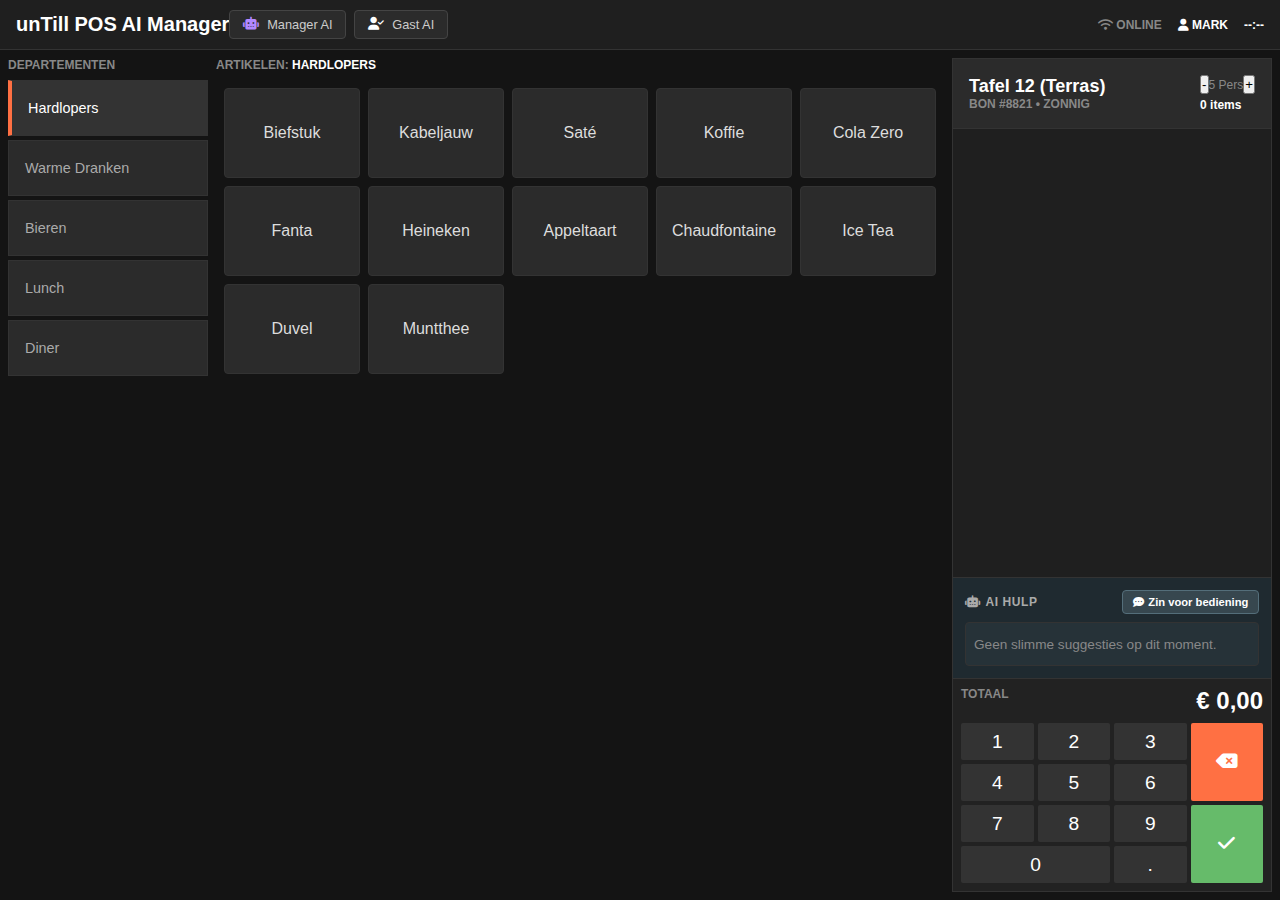
<file: index.html>
<!DOCTYPE html>
<html lang="nl">

<head>
  <meta charset="UTF-8">
  <meta name="viewport" content="width=device-width, initial-scale=1.0">
  <title>unTill POS AI Manager</title>
  <link rel="stylesheet" href="style.css">
  <link rel="stylesheet" href="https://cdnjs.cloudflare.com/ajax/libs/font-awesome/6.4.0/css/all.min.css">
</head>

<body>

  <!-- POS SCREEN (Background) -->
  <div id="pos-view">
    <!-- Top Bar -->
    <div class="top-bar">
      <div class="flex items-center gap-6">
        <div class="font-bold text-xl tracking-tight text-white">unTill POS AI Manager</div>
        <div class="flex gap-2">
          <!-- Nav buttons now trigger modals via JS -->
          <button id="btn-manager" class="nav-btn">
            <i class="fas fa-robot text-purple"></i> Manager AI
          </button>
          <button id="btn-guest" class="nav-btn">
            <i class="fas fa-user-check text-white"></i> Gast AI
          </button>
        </div>
      </div>

      <div class="flex items-center gap-4 text-xs font-bold uppercase tracking-wider text-muted">
        <span class="text-green-500"><i class="fas fa-wifi mr-1"></i> Online</span>
        <span class="text-white"><i class="fas fa-user mr-1"></i> Mark</span>
        <span id="clock" class="bg-[#333] px-2 py-1 rounded text-white">--:--</span>
      </div>
    </div>

    <div class="main-grid">
      <div class="col-depts">
        <h2 class="text-xs font-bold text-muted uppercase mb-2 pl-2">Departementen</h2>
        <div id="dept-list" class="flex-1 overflow-y-auto pr-1"></div>
      </div>

      <div class="col-articles">
        <h2 class="text-xs font-bold text-muted uppercase mb-2 pl-2">Artikelen: <span id="current-dept-name"
            class="text-white">Hardlopers</span></h2>
        <div id="article-list" class="article-grid"></div>
      </div>

      <div class="col-receipt">
        <div class="receipt-header flex justify-between items-center cursor-pointer">
          <div onclick="openGuestModal()">
            <div class="text-lg font-bold text-white">Tafel 12 (Terras)</div>
            <div class="text-xs text-muted font-bold">BON #8821 • ZONNIG</div>
          </div>
          <div class="text-right">
            <!-- ADJUSTABLE GUEST COUNT -->
            <div class="flex items-center gap-1 justify-end text-muted text-xs mb-1">
              <button class="hover:text-white px-1" onclick="setGuestCount(guestCount - 1)">-</button>
              <span id="guest-count-display">5 Pers</span>
              <button class="hover:text-white px-1" onclick="setGuestCount(guestCount + 1)">+</button>
            </div>
            <div class="text-xs font-bold text-green-400"><span id="item-count">0</span> items</div>
          </div>
        </div>

        <div id="receipt-list" class="receipt-list text-sm"></div>

        <!-- AI HULP SECTION -->
        <div class="ai-hulp-section">
          <div class="ai-hulp-header">
            <span class="ai-label"><i class="fas fa-robot"></i> AI Hulp</span>
            <button class="btn-waiter-line" onclick="generateWaiterLine()">
              <i class="fas fa-comment-dots"></i> Zin voor bediening
            </button>
          </div>
          <div id="ai-suggestion-box" class="ai-box">
            <span class="text-muted">Geen slimme suggesties op dit moment.</span>
          </div>
          <div id="ai-waiter-line" class="ai-waiter-box hidden"></div>
        </div>

        <div class="keypad">
          <div class="flex justify-between items-end mb-2 px-1">
            <span class="text-muted text-xs font-bold uppercase">Totaal</span>
            <span id="total-price" class="text-2xl font-bold text-white">€ 0,00</span>
          </div>
          <div class="keypad-grid">
            <button class="key-btn">1</button> <button class="key-btn">2</button> <button class="key-btn">3</button>
            <button id="btn-backspace" class="key-btn" style="background:#FF7043; grid-row:span 2;"><i
                class="fas fa-backspace"></i></button>
            <button class="key-btn">4</button> <button class="key-btn">5</button> <button class="key-btn">6</button>
            <button class="key-btn">7</button> <button class="key-btn">8</button> <button class="key-btn">9</button>
            <button id="btn-checkout" class="key-btn" style="background:#66BB6A; grid-row:span 2;"><i
                class="fas fa-check"></i></button>
            <button class="key-btn" style="grid-column:span 2;">0</button> <button class="key-btn">.</button>
          </div>
        </div>
      </div>
    </div>
  </div>



  <!-- GUEST MODAL (Popup Overlay) -->
  <div id="guest-modal" class="overlay hidden">
    <div class="modal-container guest-mockup-wrapper">

      <!-- Header -->
      <div class="guest-header">
        <div class="flex items-center gap-3">
          <div class="avatar-circle"><i class="fas fa-user"></i></div>
          <div>
            <div class="text-white font-bold text-lg">Gast: Fam. Jansen</div>
            <div class="text-muted text-xs">Vaste Gast • Laatste bezoek: 3d geleden</div>
          </div>
        </div>
        <div class="flex items-center gap-4">
          <div class="gold-badge"><i class="fas fa-star"></i> GOLD MEMBER</div>
          <div class="text-muted text-xs uppercase font-bold cursor-pointer"><i class="fas fa-bed mr-1"></i> Sleep hier
          </div>
        </div>
      </div>

      <!-- Body -->
      <div class="guest-body">
        <!-- Top Row Cards -->
        <div class="guest-top-row">
          <!-- Context Card -->
          <div class="g-card g-card-context">
            <div>
              <div class="flex items-center gap-2 mb-1">
                <i class="fas fa-moon text-blue-300"></i>
                <span class="text-blue-200 font-bold text-sm">Context: Zonnig / Helder (10°C)</span>
              </div>
              <div class="text-muted text-xs">Actueel weer via Buienradar/Meteo.</div>
            </div>

            <div class="info-stat-row">
              <div class="info-stat-box alert-box-pulse">
                <div class="text-xs font-bold text-red-400 uppercase mb-1"><i class="fas fa-exclamation-triangle"></i>
                  Allergie</div>
                <div class="text-white font-bold">Gluten</div>
              </div>
              <div class="info-stat-box">
                <div class="text-xs font-bold text-blue-400 uppercase mb-1"><i class="fas fa-clock"></i> Besteed</div>
                <div class="text-white font-bold">€ 65,00</div>
              </div>
            </div>
          </div>

          <!-- Recommendation Card (Green) -->
          <div class="g-card g-card-rec">
            <!-- Rec Header -->
            <div style="padding: 1rem 1rem 0 1rem;">
              <div class="text-xs font-bold text-green-300 uppercase tracking-wider mb-2">
                <i class="fas fa-coffee mr-1"></i> Koud / Regen
              </div>
            </div>

            <!-- Carousel Content -->
            <div class="rec-content">
              <div class="rec-nav-btn" onclick="prevRec()"><i class="fas fa-chevron-left"></i></div>

              <div class="rec-center">
                <div class="rec-text">
                  <h3 id="rec-title">Warme Choco + Slagroom</h3>
                  <p id="rec-desc">Verwarmt met 78% succesratio bij regenachtig weer</p>
                </div>
                <button class="btn-add-rec" onclick="addRecToCart()">
                  <i class="fas fa-plus-circle"></i> Toevoegen
                </button>
              </div>

              <div class="rec-nav-btn" onclick="nextRec()"><i class="fas fa-chevron-right"></i></div>
            </div>

            <!-- Dots -->
            <div class="flex justify-center pb-2 gap-1">
              <div class="w-1.5 h-1.5 rounded-full bg-white"></div>
              <div class="w-1.5 h-1.5 rounded-full bg-white opacity-40"></div>
              <div class="w-1.5 h-1.5 rounded-full bg-white opacity-40"></div>
            </div>
          </div>
        </div>

        <!-- Favorites Row -->
        <div class="g-favorites-row">
          <div class="text-xs font-bold text-red-300 uppercase tracking-wider mb-2"><i class="fas fa-heart"></i> Vaak
            Besteld / Favorieten</div>
          <div class="fav-btn-group">
            <button class="fav-pill" onclick="quickAdd('Cappuccino')">Cappuccino</button>
            <button class="fav-pill" onclick="quickAdd('Appeltaart')">Appeltaart</button>
            <button class="fav-pill" onclick="quickAdd('Muntthee')">Muntthee</button>
          </div>
        </div>

        <!-- Footer Actions -->
        <div class="guest-actions-row">
          <button class="action-btn btn-cancel" onclick="closeGuestModal()"><i class="fas fa-times"></i>
            Annuleren</button>
          <button class="action-btn btn-confirm" onclick="closeGuestModal()"><i class="fas fa-check"></i>
            Bevestigen</button>
        </div>
      </div>
    </div>
  </div>



  <!-- CONFIRMATION MODAL (Popup Overlay) -->
  <div id="confirm-modal" class="overlay hidden">
    <div class="confirm-container">
      <!-- Icon -->
      <div class="confirm-icon-circle">
        <i class="fas fa-check"></i>
      </div>

      <h2 class="text-white font-bold text-2xl mt-4 mb-1">Bestelling Bevestigd!</h2>
      <p class="text-muted text-sm mb-6">Verzonden naar Keuken & Bar</p>

      <!-- Wait Time Box -->
      <div class="wait-time-box">
        <div class="text-xs font-bold text-muted uppercase tracking-wider mb-2">GESCHATTE WACHTTIJD</div>
        <div class="text-5xl font-bold text-white mb-2">4 min</div>
        <div class="text-xs font-bold text-green-400 uppercase tracking-wider">BAR: SNEL</div>
      </div>

      <!-- Time Stamp -->
      <div id="confirm-timestamp" class="text-muted text-xs mt-3 mb-4">
        Bevestigd om --:--
      </div>

      <button class="btn-close-confirm" onclick="closeConfirmModal()">SLUITEN</button>
    </div>
  </div>
  </div>

  <!-- MANAGER MODAL (Popup Overlay) -->
  <div id="manager-modal" class="overlay hidden">
    <div class="modal-container manager-mockup-wrapper">
      <!-- Header -->
      <div class="manager-header">
        <div class="flex items-center gap-3">
          <div class="bg-[#7C4DFF] w-8 h-8 rounded flex items-center justify-center text-white"><i
              class="fas fa-robot"></i></div>
          <div>
            <div class="text-white font-bold text-lg">Manager AI Forecast</div>
            <div class="text-muted text-xs">Real-time Data • Weather Integration • Historical Analysis</div>
          </div>
        </div>
        <div class="text-muted cursor-pointer hover:text-white" onclick="closeManagerModal()"><i
            class="fas fa-times text-xl"></i></div>
      </div>

      <!-- Body -->
      <div class="manager-body">

        <!-- Card 1: Crowd Forecast (Purple Theme) -->
        <div class="m-card crowd-card">
          <div class="card-bg-blur"></div>
          <div class="card-header">
            <h3 class="card-title">Verwachte Drukte (18:00 - 21:00)</h3>
            <i class="fas fa-users text-gray-600"></i>
          </div>

          <div class="big-stat-row">
            <span class="big-stat-val">+22%</span>
            <span class="big-stat-sub">vs. gemiddeld</span>
          </div>

          <div class="ai-action-box">
            <i class="fas fa-lightbulb text-yellow-400 mt-1"></i>
            <div>
              <div class="text-white font-bold text-sm mb-1 uppercase tracking-wide">AI Actiepunt</div>
              <div class="text-gray-300 text-sm leading-tight" id="ai-crowd-text">
                <span class="animate-pulse">Data analyseren...</span>
              </div>
            </div>
          </div>
        </div>

        <!-- Card 2: Weather Forecast (Cyan Theme) -->
        <div class="m-card weather-card">
          <div class="card-header">
            <h3 class="card-title">AI Weer Advies</h3>
            <i class="fas fa-cloud-rain text-blue-500 text-xl"></i>
          </div>

          <!-- Content Container for JS Injection -->
          <div id="ai-weather-content" class="weather-content">
            <!-- Initial Loading State -->
            <div class="h-full flex flex-col items-center justify-center text-gray-500 animate-pulse">
              <i class="fas fa-satellite-dish fa-spin text-2xl mb-3"></i>
              <span class="text-xs font-bold uppercase tracking-wider">Verbinden met KNMI...</span>
            </div>

            <!-- Card 3: Local Events (Orange Theme) -->
            <div class="m-card events-card">
              <div class="card-header">
                <h3 class="card-title">Lokale Evenementen AI</h3>
                <i class="fas fa-map-marker-alt text-orange-500 text-xl"></i>
              </div>

              <!-- Content Container for JS Injection -->
              <div id="manager-events-card" class="h-full flex flex-col">
                <div class="h-full flex flex-col items-center justify-center text-gray-500 animate-pulse">
                  <span class="text-xs font-bold uppercase tracking-wider">Evenementen scannen...</span>
                </div>
              </div>
            </div>
            <div class="chart-container">
              <div id="manager-chart" class="bar-chart-flex">
                <!-- Bars injected via JS -->
              </div>
            </div>
          </div>
        </div>

        <!-- Card 3: Local Events (Orange Theme) -->
        <div class="m-card events-card">
          <div class="card-header">
            <h3 class="card-title">Lokale Evenementen AI</h3>
            <i class="fas fa-map-marker-alt text-orange-500 text-xl"></i>
          </div>

          <!-- Content Container for JS Injection -->
          <div id="manager-events-card" class="h-full flex flex-col">
            <div class="h-full flex flex-col items-center justify-center text-gray-500 animate-pulse">
              <span class="text-xs font-bold uppercase tracking-wider">Evenementen scannen...</span>
            </div>
          </div>
        </div>

        <!-- Bottom Chart -->
        <div class="chart-container">
          <div id="manager-chart" class="bar-chart-flex">
            <!-- Bars injected via JS -->
          </div>
        </div>


        <script src="script.js"></script>
</body>

</html>
</file>
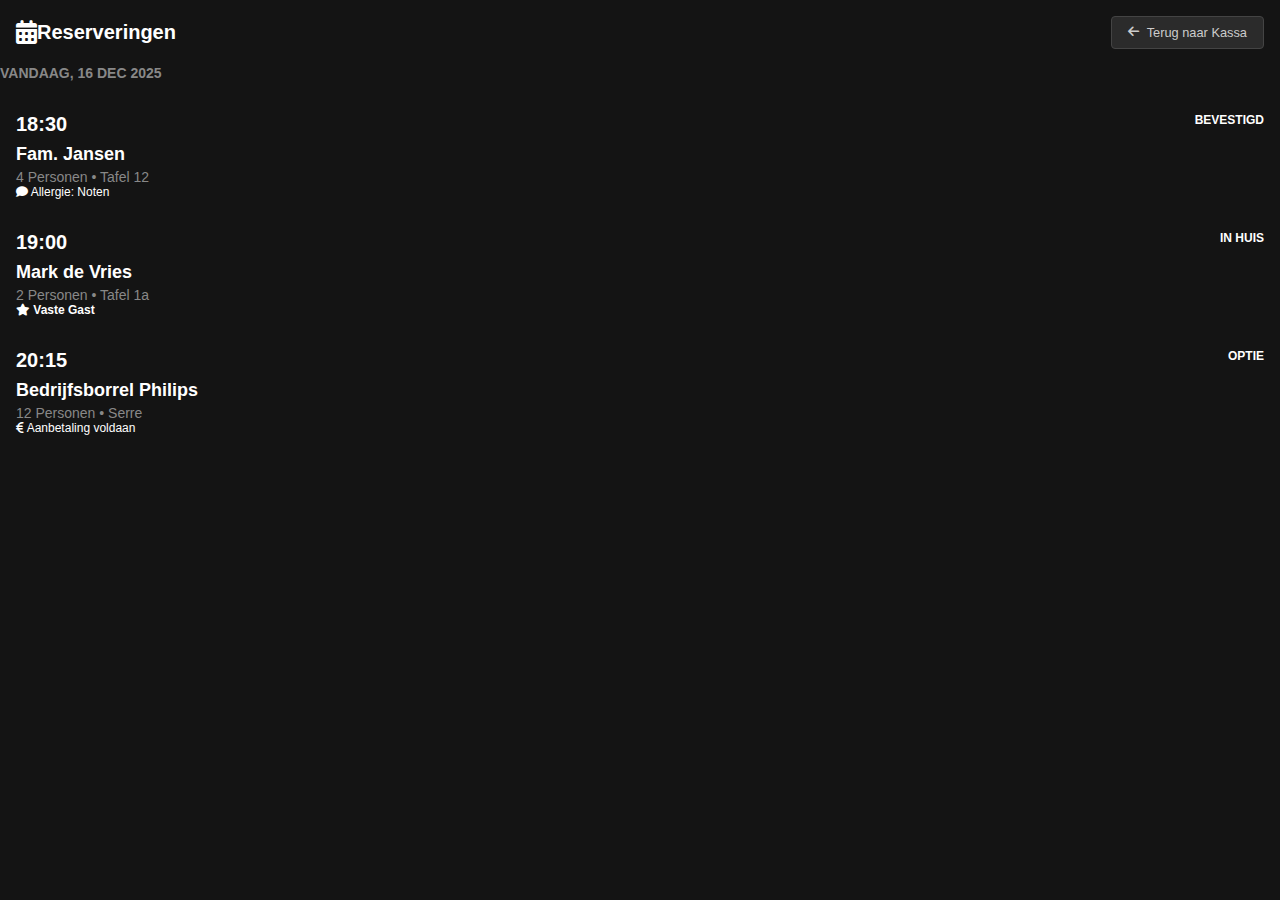
<file: reservation.html>
<!DOCTYPE html>
<html lang="nl">

<head>
    <meta charset="UTF-8">
    <meta name="viewport" content="width=device-width, initial-scale=1.0">
    <title>Reserveringen - unTill POS</title>
    <link rel="stylesheet" href="style.css">
    <link rel="stylesheet" href="https://cdnjs.cloudflare.com/ajax/libs/font-awesome/6.4.0/css/all.min.css">
</head>

<body class="bg-dark">

    <div class="h-screen w-screen flex flex-col bg-[#1e2024] text-white">

        <!-- Header -->
        <div class="modal-header bg-[#24272c] border-b border-[#3b4146] p-4 flex justify-between items-center">
            <div class="flex items-center gap-3">
                <div class="text-blue-300">
                    <i class="fas fa-calendar-alt text-2xl"></i>
                </div>
                <h1 class="text-white text-xl font-bold">Reserveringen</h1>
            </div>
            <!-- Terug knop -->
            <a href="index.html" class="nav-btn text-muted hover:text-white"
                style="text-decoration: none; padding: 0.5rem 1rem;">
                <i class="fas fa-arrow-left mr-2"></i> Terug naar Kassa
            </a>
        </div>

        <!-- Body -->
        <div class="p-8">
            <h2 class="text-muted text-sm uppercase font-bold mb-4">Vandaag, 16 Dec 2025</h2>

            <div class="grid grid-cols-1 md:grid-cols-2 lg:grid-cols-3 gap-4">

                <!-- Reservering 1 -->
                <div class="bg-[#2d3036] p-4 rounded border border-[#374151]">
                    <div class="flex justify-between mb-2">
                        <span class="font-bold text-xl">18:30</span>
                        <span
                            class="bg-blue-900 text-blue-200 px-2 py-0.5 rounded text-xs uppercase font-bold">Bevestigd</span>
                    </div>
                    <div class="font-bold text-lg mb-1">Fam. Jansen</div>
                    <div class="text-muted text-sm mb-3">4 Personen • Tafel 12</div>
                    <div class="text-xs text-gray-500"><i class="fas fa-comment mr-1"></i> Allergie: Noten</div>
                </div>

                <!-- Reservering 2 -->
                <div class="bg-[#2d3036] p-4 rounded border border-[#374151]">
                    <div class="flex justify-between mb-2">
                        <span class="font-bold text-xl">19:00</span>
                        <span class="bg-green-900 text-green-200 px-2 py-0.5 rounded text-xs uppercase font-bold">In
                            Huis</span>
                    </div>
                    <div class="font-bold text-lg mb-1">Mark de Vries</div>
                    <div class="text-muted text-sm mb-3">2 Personen • Tafel 1a</div>
                    <div class="text-xs text-[#81C784] font-bold"><i class="fas fa-star mr-1"></i> Vaste Gast</div>
                </div>

                <!-- Reservering 3 -->
                <div class="bg-[#2d3036] p-4 rounded border border-[#374151]">
                    <div class="flex justify-between mb-2">
                        <span class="font-bold text-xl">20:15</span>
                        <span
                            class="bg-gray-700 text-gray-300 px-2 py-0.5 rounded text-xs uppercase font-bold">Optie</span>
                    </div>
                    <div class="font-bold text-lg mb-1">Bedrijfsborrel Philips</div>
                    <div class="text-muted text-sm mb-3">12 Personen • Serre</div>
                    <div class="text-xs text-gray-500"><i class="fas fa-euro-sign mr-1"></i> Aanbetaling voldaan</div>
                </div>

            </div>
        </div>
    </div>

    <script src="script.js"></script>
</body>

</html>
</file>
<file: style.css>
/* Global Vars */
:root {
    --bg-main: #141414;
    /* Deep black/gray background like the screenshot */
    --bg-panel: #1F1F1F;
    --bg-panel-light: #2B2B2B;
    --border-color: #333;
    --text-main: #ffffff;
    --text-muted: #888;

    /* Mockup specific colors */
    --color-gold: #FFC107;
    --color-gold-text: #1a1a1a;
    --color-green: #66BB6A;
    --color-green-dark: #2E7D32;
    --color-red: #FF7043;
    --color-blue: #42A5F5;
    --color-purple: #9bf;
    /* Placeholder, screenshot uses a specific purple */
    --color-purple-accent: #7C4DFF;
    --color-purple-glow: rgba(124, 77, 255, 0.2);
}

* {
    box-sizing: border-box;
    margin: 0;
    padding: 0;
    font-family: 'Inter', 'Segoe UI', sans-serif;
    /* Clean font */
}

body {
    background-color: var(--bg-main);
    color: var(--text-main);
    height: 100vh;
    width: 100vw;
    overflow: hidden;
    user-select: none;
}

/* Utilities */
.hidden {
    display: none !important;
}

.flex {
    display: flex;
}

.flex-col {
    flex-direction: column;
}

.flex-1 {
    flex: 1;
}

.items-center {
    align-items: center;
}

.justify-between {
    justify-content: space-between;
}

.justify-center {
    justify-content: center;
}

.gap-2 {
    gap: 0.5rem;
}

.gap-4 {
    gap: 1rem;
}

.p-2 {
    padding: 0.5rem;
}

.p-4 {
    padding: 1rem;
}

.p-6 {
    padding: 1.5rem;
}

.mb-2 {
    margin-bottom: 0.5rem;
}

.mb-4 {
    margin-bottom: 1rem;
}

.font-bold {
    font-weight: bold;
}

.uppercase {
    text-transform: uppercase;
}

.text-sm {
    font-size: 0.875rem;
}

.text-xs {
    font-size: 0.75rem;
}

.text-lg {
    font-size: 1.125rem;
}

.text-xl {
    font-size: 1.25rem;
}

.text-2xl {
    font-size: 1.5rem;
}

.text-3xl {
    font-size: 1.875rem;
}

.text-5xl {
    font-size: 3rem;
}

.mt-1 {
    margin-top: 0.25rem;
}

.mt-3 {
    margin-top: 0.75rem;
}

.mt-4 {
    margin-top: 1rem;
}

.mb-1 {
    margin-bottom: 0.25rem;
}

.mb-6 {
    margin-bottom: 1.5rem;
}

.text-muted {
    color: var(--text-muted);
}

.text-white {
    color: #fff;
}

.text-purple {
    color: #B388FF;
}

/* ANIMATIONS */
@keyframes fadeIn {
    from {
        opacity: 0;
    }

    to {
        opacity: 1;
    }
}

@keyframes scaleUp {
    from {
        transform: scale(0.95);
        opacity: 0;
    }

    to {
        transform: scale(1);
        opacity: 1;
    }
}

/* OVERLAYS (Backdrop) */
.overlay {
    position: fixed;
    inset: 0;
    background-color: rgba(0, 0, 0, 0.85);
    /* Darker backdrop */
    z-index: 50;
    display: flex;
    align-items: center;
    justify-content: center;
    animation: fadeIn 0.15s ease-out;
}

/* Modal Container (Generic) */
.modal-container {
    background-color: #23272A;
    /* Dark base */
    border-radius: 8px;
    box-shadow: 0 20px 60px rgba(0, 0, 0, 0.5);
    display: flex;
    flex-direction: column;
    overflow: hidden;
    animation: scaleUp 0.2s ease-out;
    border: 1px solid #333;
}

/* ===========================
   POS View Styles
   =========================== */
.top-bar {
    height: 50px;
    background-color: var(--bg-panel);
    border-bottom: 1px solid var(--border-color);
    padding: 0 1rem;
    display: flex;
    align-items: center;
    justify-content: space-between;
}

.nav-btn {
    background: #2B2B2B;
    border: 1px solid #444;
    color: #ccc;
    padding: 0.4rem 0.8rem;
    border-radius: 4px;
    cursor: pointer;
    font-size: 0.8rem;
    display: flex;
    align-items: center;
    gap: 0.5rem;
    transition: all 0.2s;
}

.nav-btn:hover {
    background: #333;
    color: white;
    border-color: #666;
}

.main-grid {
    display: flex;
    height: calc(100vh - 50px);
    padding: 0.5rem;
    gap: 0.5rem;
}

.col-depts {
    width: 200px;
    display: flex;
    flex-direction: column;
}

.col-articles {
    flex: 1;
    display: flex;
    flex-direction: column;
}

.col-receipt {
    width: 320px;
    display: flex;
    flex-direction: column;
    background-color: var(--bg-panel);
    border: 1px solid var(--border-color);
}

.dept-btn {
    width: 100%;
    height: 3.5rem;
    background-color: #2B2B2B;
    color: #aaa;
    border: 1px solid #333;
    margin-bottom: 4px;
    font-size: 0.9rem;
    text-align: left;
    padding-left: 1rem;
    cursor: pointer;
    font-weight: 500;
}

.dept-btn.active {
    background-color: #333;
    color: white;
    border-left: 4px solid #FF7043;
}

.article-grid {
    display: grid;
    grid-template-columns: repeat(auto-fill, minmax(130px, 1fr));
    gap: 0.5rem;
    padding: 0.5rem;
    overflow-y: auto;
}

.article-btn {
    background-color: #2B2B2B;
    color: #ddd;
    height: 90px;
    border: 1px solid #333;
    border-radius: 4px;
    font-size: 1rem;
    cursor: pointer;
    display: flex;
    align-items: center;
    justify-content: center;
    text-align: center;
    padding: 0.5rem;
    transition: all 0.1s;
}

.article-btn:active {
    background-color: #444;
}

/* Receipt */
.receipt-header {
    padding: 1rem;
    border-bottom: 1px solid #333;
    background: #2B2B2B;
}

.receipt-list {
    flex: 1;
    overflow-y: auto;
    padding: 0.5rem;
}

.receipt-item {
    display: flex;
    padding: 0.5rem;
    border-bottom: 1px solid #222;
}

.keypad {
    padding: 0.5rem;
    background: #222;
    border-top: 1px solid #333;
}

.keypad-grid {
    display: grid;
    grid-template-columns: repeat(4, 1fr);
    gap: 4px;
    height: 160px;
}

.key-btn {
    background: #333;
    color: white;
    border: none;
    font-size: 1.2rem;
    border-radius: 2px;
    cursor: pointer;
}

/* ===========================
   GUEST POPUP STYLES
   =========================== */
.guest-mockup-wrapper {
    width: 900px;
    max-width: 95vw;
}

/* Header */
.guest-header {
    background-color: #2C3E50;
    /* Matches mockup dark blue-grey */
    padding: 1rem 1.5rem;
    border-bottom: 1px solid #34495E;
    display: flex;
    justify-content: space-between;
    align-items: center;
}

.avatar-circle {
    width: 3rem;
    height: 3rem;
    background: #546E7A;
    border-radius: 50%;
    display: flex;
    align-items: center;
    justify-content: center;
    font-size: 1.2rem;
    color: #ECEFF1;
}

.gold-badge {
    background-color: #FFC107;
    color: black;
    padding: 0.3rem 0.8rem;
    border-radius: 4px;
    font-size: 0.75rem;
    font-weight: bold;
    display: flex;
    align-items: center;
    gap: 0.4rem;
}

/* Body */
.guest-body {
    background-color: #34495E;
    /* Base BG */
    padding: 1.5rem;
    display: flex;
    flex-direction: column;
    gap: 1rem;
}

/* Row 1 cards */
.guest-top-row {
    display: flex;
    gap: 1rem;
    height: 220px;
}

.g-card {
    background-color: #263238;
    /* Card BG */
    border-radius: 4px;
    border: 1px solid #37474F;
    display: flex;
    flex-direction: column;
}

.g-card-context {
    flex: 1;
    padding: 1rem;
    justify-content: space-between;
    position: relative;
}

.g-card-rec {
    flex: 1.3;
    border: 2px solid #2E7D32;
    padding: 0;
    overflow: hidden;
    background: #1B5E20;
    /* Dark green tint background */
}

.info-stat-row {
    display: flex;
    gap: 0.5rem;
    margin-top: auto;
}

.info-stat-box {
    flex: 1;
    background: #37474F;
    border: 1px solid #455A64;
    padding: 0.5rem;
    border-radius: 4px;
}

/* Rec Card Internals (Carousel) */
.rec-content {
    display: flex;
    height: 100%;
}

.rec-nav-btn {
    width: 30px;
    display: flex;
    align-items: center;
    justify-content: center;
    cursor: pointer;
    color: #66BB6A;
    font-size: 1.5rem;
}

.rec-nav-btn:hover {
    background: rgba(255, 255, 255, 0.05);
}

.rec-center {
    flex: 1;
    display: flex;
    align-items: center;
    justify-content: space-between;
    padding: 0 1rem;
}

.rec-text h3 {
    color: white;
    font-size: 1.4rem;
    margin-bottom: 0.2rem;
}

.rec-text p {
    color: #A5D6A7;
    font-size: 0.8rem;
}

/* Light green text */

.btn-add-rec {
    background: #66BB6A;
    color: white;
    border: none;
    padding: 0.6rem 1.2rem;
    border-radius: 4px;
    font-weight: bold;
    cursor: pointer;
    display: flex;
    align-items: center;
    gap: 0.5rem;
    box-shadow: 0 4px 6px rgba(0, 0, 0, 0.2);
}

.btn-add-rec:hover {
    background: #4CAF50;
}

/* Favorites */
.g-favorites-row {
    background: #263238;
    border: 1px solid #37474F;
    border-radius: 4px;
    padding: 1rem;
}

.fav-btn-group {
    display: flex;
    gap: 1rem;
    margin-top: 0.5rem;
}

.fav-pill {
    flex: 1;
    background: #455A64;
    color: white;
    border: none;
    padding: 0.8rem;
    font-weight: 600;
    cursor: pointer;
    border-radius: 4px;
}

.fav-pill:hover {
    background: #546E7A;
}

/* Actions */
.guest-actions-row {
    display: flex;
    gap: 1rem;
    margin-top: 0.5rem;
}

.action-btn {
    flex: 1;
    padding: 1rem;
    font-weight: bold;
    color: white;
    border: none;
    cursor: pointer;
    border-radius: 4px;
    display: flex;
    align-items: center;
    justify-content: center;
    gap: 0.5rem;
}

.btn-cancel {
    background: #FF7043;
}

.btn-confirm {
    background: #66BB6A;
}


/* ===========================
   MANAGER POPUP STYLES
   =========================== */
.manager-mockup-wrapper {
    width: 1000px;
    max-width: 95vw;
}

.manager-header {
    background: #1F1F1F;
    padding: 1rem;
    display: flex;
    justify-content: space-between;
    align-items: center;
    border-bottom: 1px solid #333;
}

.manager-body {
    background: #141414;
    padding: 1.5rem;
    display: grid;
    grid-template-columns: repeat(3, 1fr);
    grid-template-rows: auto 1fr;
    /* Row 1: Cards, Row 2: Chart */
    gap: 1.5rem;
    height: 550px;
}

/* Manager Cards */
.m-card {
    background: #1F1F1F;
    border: 1px solid #333;
    border-radius: 6px;
    padding: 1rem;
    display: flex;
    flex-direction: column;
}

/* Card 1: Drukte */
.drukte-val {
    font-size: 2.5rem;
    font-weight: 800;
    color: white;
}

.drukte-sub {
    font-size: 0.9rem;
    color: #888;
}

.ai-action-box {
    background: rgba(124, 77, 255, 0.1);
    border: 1px solid rgba(124, 77, 255, 0.3);
    padding: 0.8rem;
    border-radius: 4px;
    margin-top: auto;
}

/* Card 2: Weer */
.weer-row {
    display: flex;
    align-items: center;
    gap: 1rem;
    margin: 1rem 0;
}

.weer-icon-circle {
    width: 3rem;
    height: 3rem;
    background: #333;
    border-radius: 50%;
    display: flex;
    align-items: center;
    justify-content: center;
    color: orange;
    font-size: 1.2rem;
}

.quote-box {
    font-style: italic;
    color: #888;
    font-size: 0.8rem;
    border-left: 2px solid #555;
    padding-left: 0.5rem;
    margin-bottom: 1rem;
}

/* Pulsing Animation for Alerts */
@keyframes pulse-red {
    0% {
        box-shadow: 0 0 0 0 rgba(244, 67, 54, 0.4);
    }

    70% {
        box-shadow: 0 0 0 10px rgba(244, 67, 54, 0);
    }

    100% {
        box-shadow: 0 0 0 0 rgba(244, 67, 54, 0);
    }
}

.alert-box-pulse {
    background: rgba(244, 67, 54, 0.15) !important;
    border: 1px solid rgba(244, 67, 54, 0.5) !important;
    animation: pulse-red 2s infinite;
    cursor: pointer;
}

.stock-tag {
    background: rgba(244, 67, 54, 0.2);
    color: #EF5350;
    border: 1px solid rgba(244, 67, 54, 0.4);
    font-size: 0.7rem;
    padding: 0.2rem 0.6rem;
    border-radius: 4px;
    font-weight: bold;
    display: inline-block;
    animation: pulse-red 2s infinite;
    cursor: pointer;
}

/* ===========================
   MANAGER DASHBOARD (FINAL PREMIUM DESIGN)
   =========================== */

/* Modal Container */
.modal-container.manager-mockup-wrapper {
    background: #0f1115;
    /* Very dark matte bg */
    border: 1px solid #2a2e35;
    max-width: 1280px;
    width: 96%;
    max-height: 90vh;
    /* Dynamic vertical fit */
    border-radius: 16px;
    box-shadow: 0 50px 100px -20px rgba(0, 0, 0, 0.8);
    display: flex;
    flex-direction: column;
    overflow: hidden;
    font-family: 'Inter', system-ui, sans-serif;
    /* Ensure clean font */
}

.manager-header {
    background: #151921;
    padding: 1rem 2rem;
    /* Slightly reduced padding */
    border-bottom: 1px solid #2a2e35;
    display: flex;
    justify-content: space-between;
    align-items: center;
    flex-shrink: 0;
    /* Prevent header from shrinking */
}

.manager-body {
    padding: 2rem;
    display: grid;
    grid-template-columns: repeat(3, 1fr);
    grid-template-rows: 280px 420px;
    /* Fixed height for Cards and Chart */
    gap: 2rem;
    overflow-y: auto;
    background: #0f1115;
}

/* === CARD STYLES === */
.m-card {
    background: #1a1d24;
    border: 1px solid #2f333a;
    border-radius: 12px;
    padding: 1.5rem;
    /* Premium padding */
    display: flex;
    flex-direction: column;
    position: relative;
    box-shadow: 0 4px 6px rgba(0, 0, 0, 0.2);
    transition: transform 0.2s, box-shadow 0.2s;
    overflow: hidden;
}

.m-card:hover {
    transform: translateY(-2px);
    box-shadow: 0 10px 20px rgba(0, 0, 0, 0.3);
    border-color: #3f444d;
}


/* Headers inside cards */
.card-header {
    display: flex;
    justify-content: space-between;
    align-items: center;
    margin-bottom: 1rem;
    /* Revert to Premium margin */
    position: relative;
    z-index: 2;
}

.card-title {
    font-size: 0.75rem;
    /* Slightly smaller title */
    font-weight: 700;
    text-transform: uppercase;
    letter-spacing: 1px;
    margin: 0;
}

/* 1. CROWD CARD (Purple Gradient) */
.crowd-card .card-bg-blur {
    position: absolute;
    top: -50px;
    right: -50px;
    width: 200px;
    height: 200px;
    background: radial-gradient(circle, rgba(124, 58, 237, 0.2) 0%, transparent 70%);
    pointer-events: none;
    z-index: 1;
}

.crowd-card .card-title {
    color: #a78bfa;
    /* Light Purple */
}

.big-stat-row {
    display: flex;
    align-items: baseline;
    gap: 0.5rem;
    margin-bottom: 1.5rem;
    z-index: 2;
}

.big-stat-val {
    font-size: 4rem;
    font-weight: 800;
    color: white;
    line-height: 1;
    text-shadow: 0 0 20px rgba(167, 139, 250, 0.3);
}

.big-stat-sub {
    color: #9ca3af;
    font-size: 0.9rem;
    font-weight: 500;
}

.ai-action-box {
    margin-top: auto;
    background: linear-gradient(135deg, rgba(46, 16, 101, 0.6) 0%, rgba(30, 10, 60, 0.6) 100%);
    border: 1px solid rgba(139, 92, 246, 0.3);
    padding: 1rem;
    border-radius: 8px;
    display: flex;
    align-items: flex-start;
    gap: 0.75rem;
    z-index: 2;
}

/* 2. WEATHER CARD (Cyan Blue Theme) */
.weather-card .card-title {
    color: #38bdf8;
    /* Sky Blue */
}

.weather-content {
    display: flex;
    flex-direction: column;
    height: 100%;
}

.weather-main {
    display: flex;
    align-items: center;
    gap: 1rem;
    margin-bottom: 1rem;
}

.weather-icon-lg {
    width: 56px;
    height: 56px;
    border-radius: 50%;
    background: #1e293b;
    border: 1px solid #334155;
    display: flex;
    align-items: center;
    justify-content: center;
    font-size: 1.5rem;
    color: #fbbf24;
    /* Warm Yellow Icon */
}

.weather-stat-val {
    font-size: 2.5rem;
    font-weight: 800;
    color: white;
    line-height: 1;
}

.weather-sub {
    color: #9ca3af;
    font-size: 0.8rem;
    text-transform: uppercase;
    font-weight: 600;
    margin-top: 4px;
}

.weather-quote {
    font-style: italic;
    color: #cbd5e1;
    font-size: 0.85rem;
    line-height: 1.5;
    border-left: 3px solid #0ea5e9;
    padding-left: 1rem;
    margin-bottom: 2rem;
    /* Increased spacing */
    flex-grow: 1;
    /* Allow it to take available space */
}

.weather-footer {
    margin-top: auto;
    display: flex;
    justify-content: space-between;
    align-items: center;
    border-top: 1px solid #334155;
    padding-top: 1rem;
}

/* 3. EVENTS CARD (Orange/Amber Theme) */
.events-card .card-title {
    color: #fb923c;
    /* Orange */
}

/* Container for the list */
.events-list {
    flex: 1;
    overflow-y: auto;
    margin-bottom: 1rem;
    display: flex;
    flex-direction: column;
    gap: 0.75rem;
}

/* Individual Event Item (Premium Style) */
.event-item {
    background: rgba(255, 255, 255, 0.03);
    border: 1px solid #333;
    padding: 0.75rem 1rem;
    border-radius: 8px;
    display: flex;
    align-items: center;
    gap: 1rem;
    transition: background 0.2s;
}

.event-item:hover {
    background: rgba(255, 255, 255, 0.07);
}

.event-icon-box {
    width: 32px;
    height: 32px;
    display: flex;
    align-items: center;
    justify-content: center;
    background: rgba(0, 0, 0, 0.2);
    border-radius: 50%;
    font-size: 1rem;
}

.event-name {
    font-size: 0.9rem;
    font-weight: 700;
    color: white;
    margin-bottom: 2px;
}

.event-meta {
    font-size: 0.7rem;
    color: #9ca3af;
    text-transform: uppercase;
    font-weight: 600;
}

/* Strategy Box (Premium Style - RESTORED) */
.ai-strategy-box {
    background: linear-gradient(135deg, rgba(67, 20, 7, 0.9) 0%, rgba(40, 10, 5, 0.95) 100%);
    /* Stronger Orange/Dark Background */
    border: 1px solid rgba(251, 146, 60, 0.4);
    border-radius: 6px;
    padding: 0.75rem 1rem;
    margin-top: auto;
    box-shadow: 0 4px 10px rgba(0, 0, 0, 0.3);
}

/* COMPACT Event Styles (RESTORED CARD LOOK) */
.event-item.compact {
    background: #23272A;
    /* Dark card bg */
    border: 1px solid #36393f;
    padding: 0.6rem 0.8rem;
    gap: 0.75rem;
    margin-bottom: 0px;
    border-radius: 6px;
    box-shadow: 0 2px 4px rgba(0, 0, 0, 0.2);
}

.event-icon-box.small {
    width: 32px;
    /* Slightly larger again for visibility */
    height: 32px;
    font-size: 0.9rem;
    background: rgba(255, 255, 255, 0.05);
    border-radius: 6px;
    /* Rounded square instead of circle */
}

/* COLORFUL EVENTS */
.event-item.type-concert {
    background: linear-gradient(90deg, rgba(147, 51, 234, 0.2) 0%, rgba(236, 72, 153, 0.1) 100%);
    border-color: rgba(147, 51, 234, 0.3);
}

.event-item.type-concert:hover {
    background: linear-gradient(90deg, rgba(147, 51, 234, 0.3) 0%, rgba(236, 72, 153, 0.2) 100%);
    border-color: rgba(147, 51, 234, 0.6);
}

.event-item.type-sports {
    background: linear-gradient(90deg, rgba(234, 88, 12, 0.2) 0%, rgba(249, 115, 22, 0.1) 100%);
    border-color: rgba(234, 88, 12, 0.3);
}

.event-item.type-sports:hover {
    background: linear-gradient(90deg, rgba(234, 88, 12, 0.3) 0%, rgba(249, 115, 22, 0.2) 100%);
    border-color: rgba(234, 88, 12, 0.6);
}

.ai-strategy-box.compact {
    /* Ensure it stands out like the reference */
    background: linear-gradient(135deg, rgba(124, 45, 18, 0.25) 0%, rgba(67, 20, 7, 0.4) 100%);
    border: 1px solid rgba(251, 146, 60, 0.3);
}

/* Common Strategy Styles */
.ai-strategy-badge {
    background: #fb923c;
    /* Solid orange badge */
    color: #1a1a1a;
    /* Dark text for contrast */
    padding: 2px 6px;
    border-radius: 4px;
    font-size: 0.65rem;
    font-weight: 800;
    margin-bottom: 0.4rem;
    text-transform: uppercase;
    display: inline-block;
}

.ai-strategy-title {
    font-size: 0.95rem;
    font-weight: 700;
    color: white;
    margin-bottom: 0.25rem;
}

.ai-strategy-text {
    font-size: 0.75rem;
    font-style: italic;
    color: #ffd8b5;
    /* Warmer text */
    margin-bottom: 0.75rem;
    line-height: 1.4;
}

.ai-strategy-action {
    font-size: 0.7rem;
    font-weight: 800;
    color: #fff;
    text-transform: uppercase;
    display: flex;
    align-items: center;
    border-top: 1px solid rgba(251, 146, 60, 0.3);
    padding-top: 0.6rem;
}

/* CHART CONTAINER */
.chart-container {
    grid-column: span 3;
    background: #1a1d24;
    border: 1px solid #2f333a;
    border-radius: 12px;
    padding: 2rem;
    display: flex;
    flex-direction: column;
}


/* Custom CSS Bar Chart for Manager */
.bar-chart-flex {
    flex: 1;
    display: flex;
    align-items: flex-end;
    justify-content: space-between;
    gap: 8px;
    padding-top: 30px;
    /* Space for tooltips */
    padding-bottom: 5px;
}

.chart-col {
    flex: 1;
    display: flex;
    flex-direction: column;
    align-items: center;
    gap: 8px;
    height: 100%;
    justify-content: flex-end;
    cursor: pointer;
    position: relative;
}

.chart-bar {
    width: 100%;
    border-radius: 6px 6px 0 0;
    transition: all 0.4s cubic-bezier(0.175, 0.885, 0.32, 1.275);
    position: relative;
    box-shadow: 0 4px 6px rgba(0, 0, 0, 0.3);
}

/* Default Bar (Gray/Blue-ish) */
.chart-bar.default {
    background: linear-gradient(to top, #374151, #4B5563);
    border-top: 1px solid rgba(255, 255, 255, 0.1);
}

/* Peak Bar (Premium Purple) */
.chart-bar.highlight {
    background: linear-gradient(to top, #7C4DFF, #D500F9);
    box-shadow: 0 0 15px rgba(124, 77, 255, 0.5);
    border-top: 1px solid rgba(255, 255, 255, 0.3);
}

/* Hover Effects */
.chart-col:hover .chart-bar {
    transform: scaleY(1.05) translateY(-2px);
    filter: brightness(1.2);
}

.chart-col:hover .chart-bar.highlight {
    box-shadow: 0 0 25px rgba(213, 0, 249, 0.6);
}

/* Tooltip inside bar (appears on hover) */
.tooltip {
    position: absolute;
    top: -30px;
    left: 50%;
    transform: translateX(-50%);
    background: #111;
    color: white;
    padding: 2px 6px;
    border-radius: 4px;
    font-size: 0.7rem;
    font-weight: bold;
    opacity: 0;
    pointer-events: none;
    transition: opacity 0.2s;
    white-space: nowrap;
    border: 1px solid #333;
}

.chart-col:hover .tooltip {
    opacity: 1;
}

.chart-label {
    margin-top: 4px;
    font-size: 0.7rem;
    color: #9CA3AF;
    font-weight: 500;
    transition: color 0.2s;
}

.chart-col:hover .chart-label {
    color: white;
}

/* ===========================
   AI UPSELL BLOCK (NEW)
   =========================== */
.ai-upsell-block {
    background: linear-gradient(135deg, #7C4DFF 0%, #651FFF 100%);
    border-radius: 6px;
    padding: 1rem;
    margin: 1rem 0.5rem;
    color: white;
    box-shadow: 0 4px 15px rgba(124, 77, 255, 0.4);
    border: 1px solid rgba(255, 255, 255, 0.1);
    animation: fadeIn 0.3s ease-out;
}

.ai-upsell-header {
    display: flex;
    justify-content: space-between;
    align-items: center;
    margin-bottom: 0.5rem;
}

.ai-tag-badge {
    background: rgba(0, 0, 0, 0.3);
    color: #E0E0E0;
    font-size: 0.7rem;
    padding: 2px 6px;
    border-radius: 4px;
    font-weight: bold;
    text-transform: uppercase;
}

.ai-upsell-title {
    font-weight: bold;
    font-size: 1.1rem;
    margin-bottom: 0.2rem;
}

.ai-upsell-reason {
    font-size: 0.8rem;
    color: rgba(255, 255, 255, 0.8);
    margin-bottom: 1rem;
    font-style: italic;
}

.btn-ai-upsell-add {
    width: 100%;
    background: white;
    color: #651FFF;
    border: none;
    padding: 0.6rem;
    border-radius: 4px;
    font-weight: bold;
    cursor: pointer;
    font-size: 0.9rem;
    display: flex;
    align-items: center;
    justify-content: center;
    gap: 0.5rem;
    transition: background 0.2s;
}

.btn-ai-upsell-add:hover {
    background: #F0F0F0;
}



/* ===========================
   CONFIRMATION MODAL
   =========================== */
.confirm-container {
    background-color: #263238;
    /* Dark card bg */
    border: 1px solid #66BB6A;
    /* Green thin border per screenshot */
    border-radius: 8px;
    width: 400px;
    padding: 2.5rem 2rem;
    display: flex;
    flex-direction: column;
    align-items: center;
    text-align: center;
    box-shadow: 0 20px 50px rgba(0, 0, 0, 0.6);
    animation: scaleUp 0.25s cubic-bezier(0.175, 0.885, 0.32, 1.275);
}

.confirm-icon-circle {
    width: 70px;
    height: 70px;
    background-color: #66BB6A;
    /* Green circle */
    border-radius: 50%;
    display: flex;
    align-items: center;
    justify-content: center;
    font-size: 2.5rem;
    color: #1a1a1a;
    /* Dark checkmark */
    margin-bottom: 0.5rem;
    box-shadow: 0 0 20px rgba(102, 187, 106, 0.4);
}

.wait-time-box {
    background-color: #37474F;
    /* Darker inner box */
    border: 1px solid #455A64;
    border-radius: 6px;
    width: 100%;
    padding: 1.5rem;
    margin-top: 1rem;
    display: flex;
    flex-direction: column;
    align-items: center;
}

.btn-close-confirm {
    width: 100%;
    background-color: #455A64;
    color: white;
    font-weight: bold;
    font-size: 1rem;
    padding: 1rem;
    border-radius: 4px;
    border: none;
    cursor: pointer;
    text-transform: uppercase;
    transition: background 0.2s;
}

.btn-close-confirm:hover {
    background-color: #546E7A;
}

/* SLIDE ANIMATIONS FOR CAROUSEL */
.slide-out-left {
    animation: slideOutLeft 0.5s forwards cubic-bezier(0.2, 0.8, 0.2, 1);
}

.slide-in-right {
    animation: slideInRight 0.5s forwards cubic-bezier(0.2, 0.8, 0.2, 1);
}

@keyframes slideOutLeft {
    0% {
        opacity: 1;
        transform: translateX(0);
    }

    100% {
        opacity: 0;
        transform: translateX(-30px);
    }
}

@keyframes slideInRight {
    0% {
        opacity: 0;
        transform: translateX(30px);
    }

    100% {
        opacity: 1;
        transform: translateX(0);
    }
}

/* AI HULP SECTION */
.ai-hulp-section {
    background-color: #1f2a30;
    /* Darker tone */
    border-top: 1px solid #333;
    padding: 0.75rem;
    margin-top: auto;
    /* Push to bottom of flex if needed */
}

.ai-hulp-header {
    display: flex;
    justify-content: space-between;
    align-items: center;
    margin-bottom: 0.5rem;
}

.ai-label {
    color: #aaa;
    font-size: 0.75rem;
    font-weight: bold;
    text-transform: uppercase;
    letter-spacing: 0.05em;
    display: flex;
    align-items: center;
    gap: 0.3rem;
}

.btn-waiter-line {
    background: #37474F;
    border: 1px solid #546E7A;
    color: white;
    font-size: 0.7rem;
    padding: 0.3rem 0.6rem;
    border-radius: 4px;
    cursor: pointer;
    font-weight: bold;
    display: flex;
    align-items: center;
    gap: 0.3rem;
    transition: background 0.2s;
}

.btn-waiter-line:hover {
    background: #546E7A;
}

.ai-box {
    background: #263238;
    border: 1px solid #333;
    border-radius: 4px;
    padding: 0.5rem;
    min-height: 44px;
    font-size: 0.85rem;
    display: flex;
    align-items: center;
}

.ai-waiter-box {
    margin-top: 0.5rem;
    font-size: 0.75rem;
    color: #90CAF9;
    /* blue-200 */
    background: #263238;
    border: 1px solid #333;
    border-left: 2px solid #64B5F6;
    padding: 0.5rem;
    border-radius: 4px;
    font-style: italic;
    animation: fadeIn 0.3s ease-out;
}

.btn-ai-add {
    background: #66BB6A;
    border: none;
    color: #1B5E20;
    padding: 0.3rem 0.6rem;
    font-size: 0.75rem;
    border-radius: 4px;
    font-weight: bold;
    cursor: pointer;
    margin-left: auto;
    display: flex;
    align-items: center;
    gap: 0.3rem;
}

/* ===========================
   AI FOOTER CARD (CAROUSEL Look)
   =========================== */
.ai-footer-card {
    background: linear-gradient(135deg, #4A00E0 0%, #8E2DE2 100%);
    border-radius: 8px;
    padding: 0.5rem;
    display: flex;
    align-items: center;
    justify-content: space-between;
    color: white;
    box-shadow: 0 4px 6px rgba(0, 0, 0, 0.1);
    position: relative;
    gap: 0.5rem;
    min-height: 80px;
}

.ai-nav-arrow {
    background: transparent;
    border: none;
    color: rgba(255, 255, 255, 0.6);
    cursor: pointer;
    font-size: 1.2rem;
    padding: 0.2rem;
    transition: color 0.2s, transform 0.2s;
}

.ai-nav-arrow:hover {
    color: white;
    transform: scale(1.1);
}

.ai-footer-content {
    flex: 1;
    display: flex;
    flex-direction: column;
    cursor: pointer;
    position: relative;
    padding-bottom: 10px;
    /* Space for dots */
}

.ai-badge-pill {
    font-size: 0.65rem;
    padding: 2px 6px;
    border-radius: 4px;
    font-weight: bold;
    text-transform: uppercase;
}

.ai-badge-pill.PAIRING {
    background: #6200EA;
    color: #E0E0FF;
}

.ai-badge-pill.UPGRADE {
    background: #FFD700;
    color: #4A4A4A;
}

.ai-badge-pill.SURPRISE {
    background: #FF4081;
    color: white;
}

.ai-dots-container {
    position: absolute;
    bottom: -4px;
    left: 50%;
    transform: translateX(-50%);
    display: flex;
    gap: 3px;
}

.ai-dot-footer {
    width: 4px;
    height: 4px;
    background: rgba(255, 255, 255, 0.3);
    border-radius: 50%;
}

.ai-dot-footer.active {
    background: white;
}
</file>
